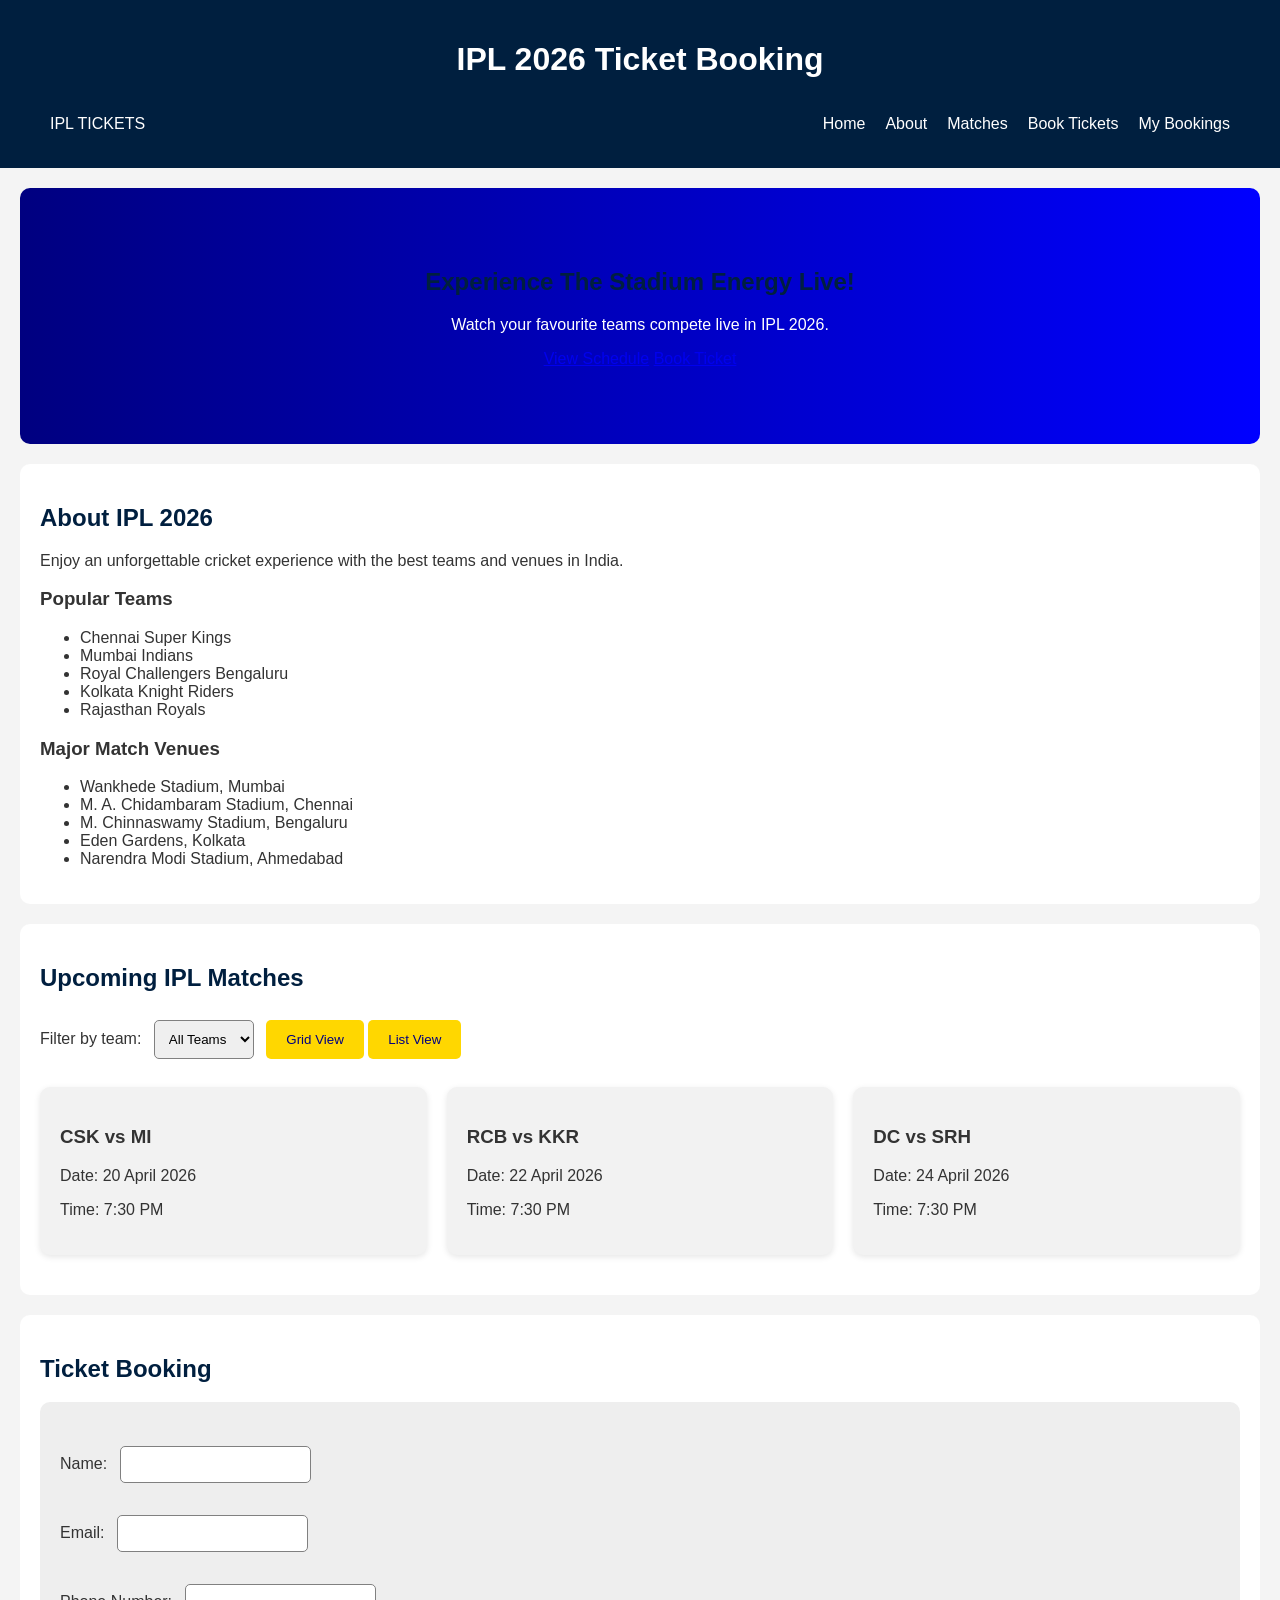
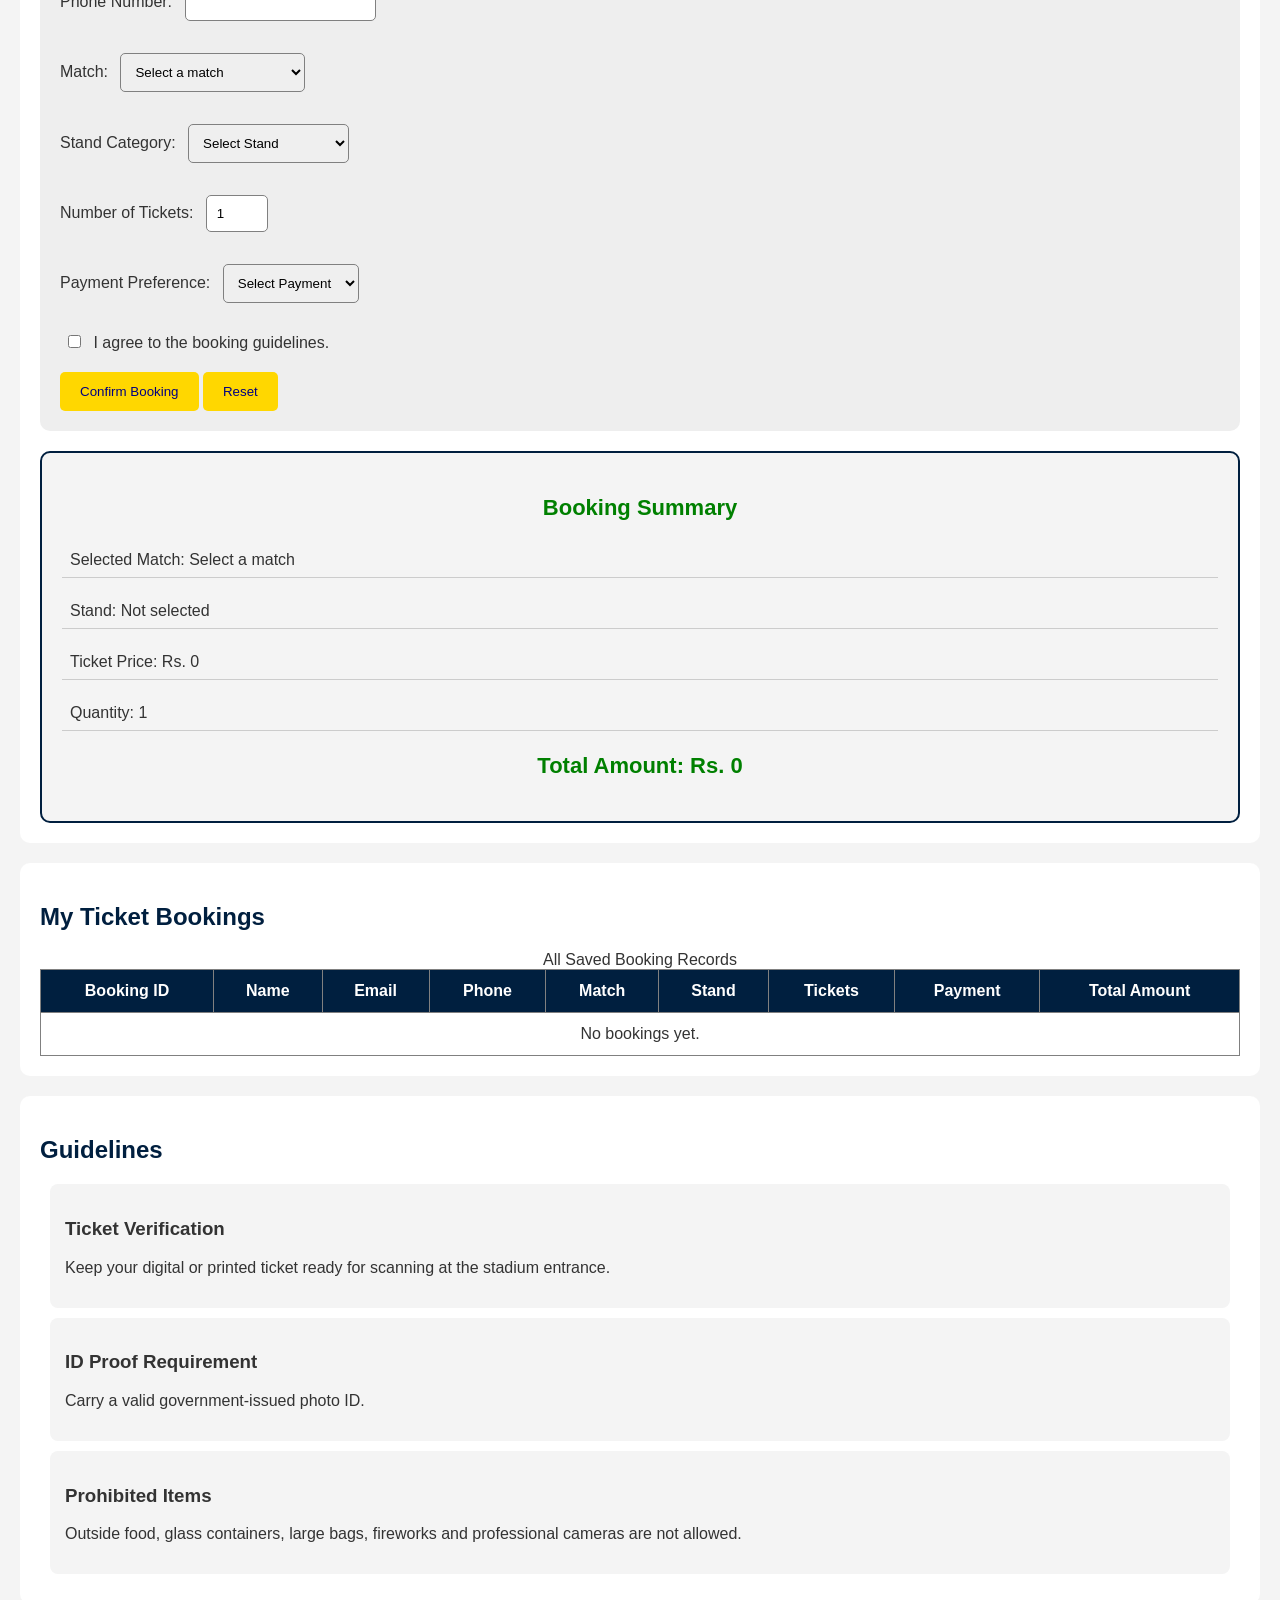
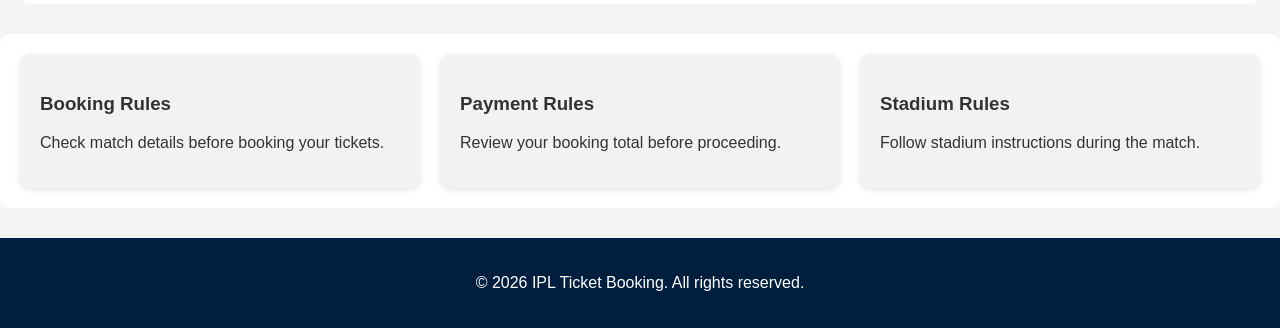
<file: web/index.html>
<!DOCTYPE html>
<html lang="en">

<head>
    <meta charset="UTF-8">
    <meta name="viewport" content="width=device-width, initial-scale=1.0">

    <meta name="description" content="IPL 2026 match schedules and ticket booking">

    <title>IPL 2026 Ticket Booking</title>

    <link rel="stylesheet" href="style.css">
</head>

<body>

<header id="home">

    <h1>IPL 2026 Ticket Booking</h1>

    <nav class="navbar">
        <div class="logo">IPL TICKETS</div>

            <button class="menu-toggle" id="menuToggle" aria-label="Toggle navigation">☰</button>
            <div class="nav-links" id="navLinks">
            <a href="#home">Home</a>
            <a href="#about">About</a>
            <a href="#matches">Matches</a>
            <a href="#book-ticket">Book Tickets</a>
            <a href="#my-bookings">My Bookings</a>
        </div>
    </nav>

</header>

<main>

    <section id="home-banner">

        <h2>Experience The Stadium Energy Live!</h2>

        <p>Watch your favourite teams compete live in IPL 2026.</p>

        <p>
            <a href="#matches">View Schedule</a>
            <a href="#book-ticket">Book Ticket</a>
        </p>

    </section>


    <section id="about">

        <h2>About IPL 2026</h2>

        <p>
            Enjoy an unforgettable cricket experience with
            the best teams and venues in India.
        </p>

        <h3>Popular Teams</h3>

        <ul>
            <li>Chennai Super Kings</li>
            <li>Mumbai Indians</li>
            <li>Royal Challengers Bengaluru</li>
            <li>Kolkata Knight Riders</li>
            <li>Rajasthan Royals</li>
        </ul>

        <h3>Major Match Venues</h3>

        <ul>
            <li>Wankhede Stadium, Mumbai</li>
            <li>M. A. Chidambaram Stadium, Chennai</li>
            <li>M. Chinnaswamy Stadium, Bengaluru</li>
            <li>Eden Gardens, Kolkata</li>
            <li>Narendra Modi Stadium, Ahmedabad</li>
        </ul>

    </section>


    <section id="matches">
    <h2>Upcoming IPL Matches</h2>

    <label for="teamFilter">Filter by team:</label>
    <select id="teamFilter">
        <option value="all">All Teams</option>
        <option value="CSK">CSK</option>
        <option value="MI">MI</option>
        <option value="RCB">RCB</option>
        <option value="KKR">KKR</option>
        <option value="DC">DC</option>
        <option value="SRH">SRH</option>
    </select>

    <button id="gridView">Grid View</button>
    <button id="listView">List View</button>

    <div class="match-container" id="matchContainer">
        <div class="match-card" data-teams="CSK MI">
            <h3>CSK vs MI</h3>
            <p>Date: 20 April 2026</p>
            <p>Time: 7:30 PM</p>
        </div>

        <div class="match-card" data-teams="RCB KKR">
            <h3>RCB vs KKR</h3>
            <p>Date: 22 April 2026</p>
            <p>Time: 7:30 PM</p>
        </div>

        <div class="match-card" data-teams="DC SRH">
            <h3>DC vs SRH</h3>
            <p>Date: 24 April 2026</p>
            <p>Time: 7:30 PM</p>
        </div>
    </div>
</section>


    <!-- BOOKING FORM -->

    <section id="book-ticket">

        <h2>Ticket Booking</h2>

        <form id="bookingForm">

            <p>
                <label for="name">Name:</label>

                <input type="text"
                       id="name"
                       name="name"
                       minlength="3"
                       maxlength="30"
                       required>
            </p>

            <p>
                <label for="email">Email:</label>

                <input type="email"
                       id="email"
                       name="email"
                       required>
            </p>

            <p>
                <label for="phone">Phone Number:</label>

                <input type="tel"
                       id="phone"
                       name="phone"
                       pattern="[0-9]{10}"
                       required>
            </p>

            <p>
                <label for="match">Match:</label>

                <select id="match" name="match" required>

                    <option value="">Select a match</option>

                    <option value="match-01">
                        Match 01 - RCB vs MI
                    </option>

                    <option value="match-02">
                        Match 02 - CSK vs KKR
                    </option>

                    <option value="match-03">
                        Match 03 - DC vs SRH
                    </option>

                </select>
            </p>

            <p>
                <label for="stand">Stand Category:</label>

                <select id="stand" name="stand" required>

                    <option value="">Select Stand</option>

                    <option value="general" data-price="1500">
                        General - Rs. 1500
                    </option>

                    <option value="premium" data-price="3500">
                        Premium - Rs. 3500
                    </option>

                    <option value="vip" data-price="7500">
                        VIP - Rs. 7500
                    </option>

                </select>
            </p>

            <p>
                <label for="quantity">Number of Tickets:</label>

                <input type="number"
                       id="quantity"
                       name="quantity"
                       min="1"
                       max="10"
                       value="1"
                       required>
            </p>

            <p>
                <label for="payment">Payment Preference:</label>

                <select id="payment" name="payment" required>
                    <option value="">Select Payment</option>
                    <option value="UPI">UPI</option>
                    <option value="Card">Card</option>
                </select>
            </p>

            <p>
                <input type="checkbox" id="agreement" required>

                <label for="agreement">
                    I agree to the booking guidelines.
                </label>
            </p>

            <button type="submit">Confirm Booking</button>

            <button type="reset">Reset</button>

        </form>


        <!-- BOOKING SUMMARY -->

        <aside class="summary-card">

            <h3>Booking Summary</h3>

            <p>
                Selected Match:
                <span id="summary-match">Not selected</span>
            </p>

            <p>
                Stand:
                <span id="summary-stand">Not selected</span>
            </p>

            <p>
                Ticket Price: Rs.
                <span id="summary-price">0</span>
            </p>

            <p>
                Quantity:
                <span id="summary-quantity">0</span>
            </p>

            <h3>
                Total Amount: Rs.
                <span id="summary-total">0</span>
            </h3>

        </aside>

    </section>


    <!-- ALL SAVED BOOKINGS -->

    <section id="my-bookings">

        <h2>My Ticket Bookings</h2>

        <table border="1">

            <caption>All Saved Booking Records</caption>

            <thead>

                <tr>
                    <th>Booking ID</th>
                    <th>Name</th>
                    <th>Email</th>
                    <th>Phone</th>
                    <th>Match</th>
                    <th>Stand</th>
                    <th>Tickets</th>
                    <th>Payment</th>
                    <th>Total Amount</th>
                </tr>

            </thead>

            <tbody id="bookings-list">

                <tr>
                    <td colspan="9">No bookings yet.</td>
                </tr>

            </tbody>

        </table>

    </section>


    <section id="guidelines">

        <h2>Guidelines</h2>

        <article>
            <h3>Ticket Verification</h3>
            <p>
                Keep your digital or printed ticket ready
                for scanning at the stadium entrance.
            </p>
        </article>

        <article>
            <h3>ID Proof Requirement</h3>
            <p>
                Carry a valid government-issued photo ID.
            </p>
        </article>

        <article>
            <h3>Prohibited Items</h3>
            <p>
                Outside food, glass containers, large bags,
                fireworks and professional cameras are not allowed.
            </p>
        </article>

    </section>
    <section class="guidelines">
    <div class="guideline-card">
        <h3>Booking Rules</h3>
        <p>Check match details before booking your tickets.</p>
    </div>

    <div class="guideline-card">
        <h3>Payment Rules</h3>
        <p>Review your booking total before proceeding.</p>
    </div>

    <div class="guideline-card">
        <h3>Stadium Rules</h3>
        <p>Follow stadium instructions during the match.</p>
    </div>
</section>

</main>


<footer>

    <p>© 2026 IPL Ticket Booking. All rights reserved.</p>

</footer>


<script src="app.js"></script>

</body>
</html>
</file>
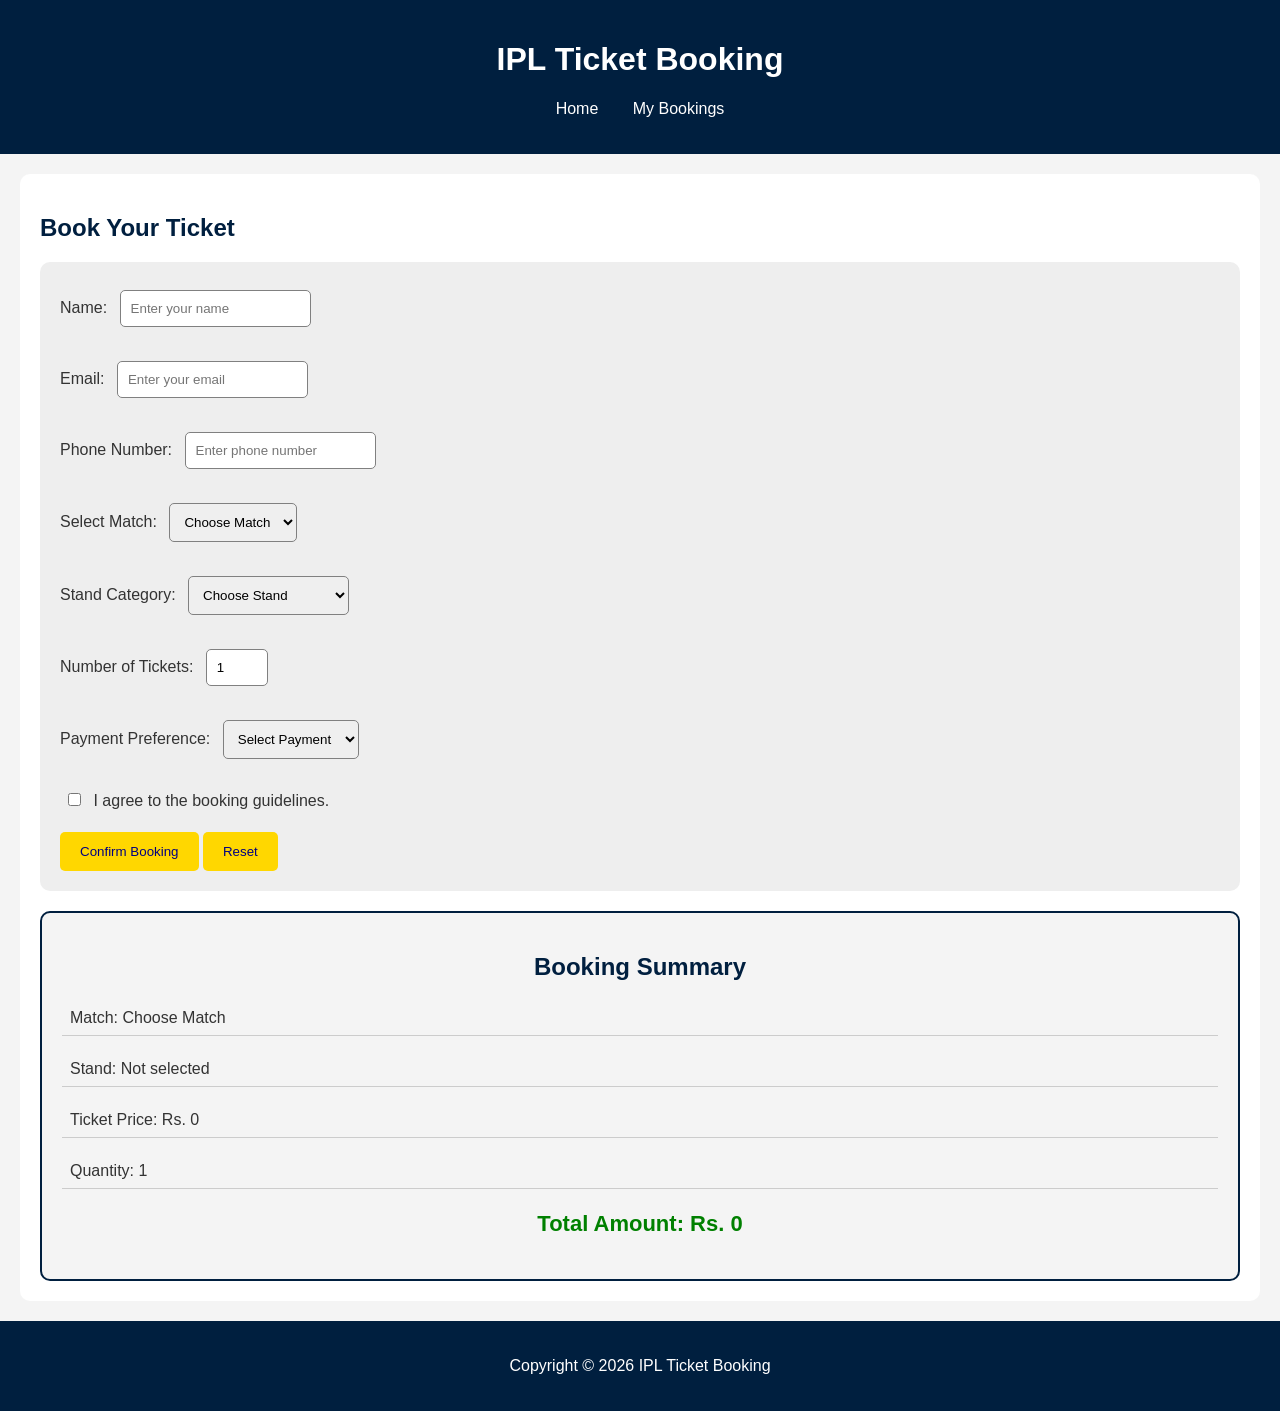
<file: web/booking.html>
<!DOCTYPE html>
<html lang="en">

<head>

    <meta charset="UTF-8">

    <meta name="viewport" content="width=device-width, initial-scale=1.0">

    <title>IPL Ticket Booking Form</title>

    <link rel="stylesheet" href="style.css">

</head>

<body>

<header>

    <h1>IPL Ticket Booking</h1>

    <nav>
        <ul>
            <li><a href="index.html">Home</a></li>
            <li><a href="index.html#my-bookings">My Bookings</a></li>
        </ul>
    </nav>

</header>


<section>

    <h2>Book Your Ticket</h2>

    <form id="bookingForm">

        <label for="name">Name:</label>

        <input type="text"
               id="name"
               name="name"
               placeholder="Enter your name"
               minlength="3"
               maxlength="30"
               required>

        <br><br>


        <label for="email">Email:</label>

        <input type="email"
               id="email"
               name="email"
               placeholder="Enter your email"
               required>

        <br><br>


        <label for="phone">Phone Number:</label>

        <input type="tel"
               id="phone"
               name="phone"
               placeholder="Enter phone number"
               pattern="[0-9]{10}"
               required>

        <br><br>


        <label for="match">Select Match:</label>

        <select id="match" name="match" required>

            <option value="">Choose Match</option>

            <option value="CSK vs MI">
                CSK vs MI
            </option>

            <option value="RCB vs KKR">
                RCB vs KKR
            </option>

            <option value="DC vs SRH">
                DC vs SRH
            </option>

        </select>

        <br><br>


        <label for="stand">Stand Category:</label>

        <select id="stand" name="stand" required>

            <option value="">Choose Stand</option>

            <option value="General" data-price="1500">
                General - Rs. 1500
            </option>

            <option value="Premium" data-price="3500">
                Premium - Rs. 3500
            </option>

            <option value="VIP" data-price="7500">
                VIP - Rs. 7500
            </option>

        </select>

        <br><br>


        <label for="quantity">Number of Tickets:</label>

        <input type="number"
               id="quantity"
               name="quantity"
               min="1"
               max="10"
               value="1"
               required>

        <br><br>


        <label for="payment">Payment Preference:</label>

        <select id="payment" name="payment" required>

            <option value="">Select Payment</option>

            <option value="UPI">UPI</option>

            <option value="Card">Card</option>

        </select>

        <br><br>


        <input type="checkbox" id="agreement" required>

        <label for="agreement">
            I agree to the booking guidelines.
        </label>

        <br><br>


        <button type="submit">Confirm Booking</button>

        <button type="reset">Reset</button>

    </form>


    <div class="summary-card">

        <h2>Booking Summary</h2>

        <p>
            Match:
            <span id="summary-match">Not selected</span>
        </p>

        <p>
            Stand:
            <span id="summary-stand">Not selected</span>
        </p>

        <p>
            Ticket Price: Rs.
            <span id="summary-price">0</span>
        </p>

        <p>
            Quantity:
            <span id="summary-quantity">0</span>
        </p>

        <h3>
            Total Amount: Rs.
            <span id="summary-total">0</span>
        </h3>

    </div>

</section>


<footer>

    <p>Copyright © 2026 IPL Ticket Booking</p>

</footer>


<script src="app.js"></script>

</body>
</html>
</file>
<file: web/style.css>
body {
    font-family: Arial, sans-serif;
    margin: 0;
    background-color: #f4f4f4;
    color: #333;
}

header {
    background-color: #001f3f;
    color: white;
    text-align: center;
    padding: 20px;
}

nav ul {
    list-style: none;
    padding: 0;
}

nav li {
    display: inline;
    margin: 15px;
}

nav a {
    color: white;
    text-decoration: none;
}

nav a:hover {
    color: gold;
}

#home-banner {
    background: linear-gradient(to right, navy, blue);
    color: white;
    text-align: center;
    padding: 60px;
}

section {
    background-color: white;
    margin: 20px;
    padding: 20px;
    border-radius: 10px;
}

h2 {
    color: #001f3f;
}

table {
    width: 100%;
    border-collapse: collapse;
    margin-top: 15px;
}

th {
    background-color: #001f3f;
    color: white;
}

th, td {
    border: 1px solid gray;
    padding: 12px;
    text-align: center;
}

form {
    background-color: #eee;
    padding: 20px;
    border-radius: 10px;
}

input, select {
    padding: 10px;
    margin: 8px;
    border: 1px solid gray;
    border-radius: 5px;
}

button {
    background-color: gold;
    color: navy;
    padding: 12px 20px;
    border: none;
    border-radius: 5px;
    cursor: pointer;
}

button:hover {
    background-color: orange;
}

article {
    background-color: #f4f4f4;
    padding: 15px;
    margin: 10px;
    border-radius: 8px;
}

footer {
    background-color: #001f3f;
    color: white;
    text-align: center;
    padding: 20px;
}

html {
    scroll-behavior: smooth;
}


/* BOOKING SUMMARY CARD */

.summary-card {
    background-color: #f4f4f4;
    border: 2px solid #001f3f;
    border-radius: 10px;
    padding: 20px;
    margin-top: 20px;
}

.summary-card h2,
.summary-card h3 {
    color: #001f3f;
    text-align: center;
}

.summary-card p {
    font-size: 16px;
    padding: 8px;
    border-bottom: 1px solid #ccc;
}

.summary-card h3 {
    color: green;
    font-size: 22px;
}


/* SAVED BOOKINGS TABLE */

#my-bookings table {
    min-width: 900px;
}

#my-bookings {
    overflow-x: auto;
}


/* TOAST NOTIFICATION */

.toast-message {
    background-color: green;
    color: white;
    padding: 15px 20px;
    position: fixed;
    top: 20px;
    right: 20px;
    border-radius: 5px;
    z-index: 1000;
}
/* Navigation using Flexbox */
.navbar {
    display: flex;
    justify-content: space-between;
    align-items: center;
    padding: 15px 30px;
    flex-wrap: wrap;
}

.nav-links {
    display: flex;
    gap: 20px;
}

.nav-links a {
    text-decoration: none;
}

/* Hamburger button */
.menu-toggle {
    display: none;
    font-size: 25px;
    background: none;
    border: none;
    cursor: pointer;
}

/* Match cards using CSS Grid */
.match-container {
    display: grid;
    grid-template-columns: repeat(3, 1fr);
    gap: 20px;
    margin: 20px 0;
}

.match-card,
.guideline-card {
    padding: 20px;
    border-radius: 10px;
    background: #f2f2f2;
    box-shadow: 0 2px 6px rgba(0, 0, 0, 0.1);
}

/* List view */
.match-container.list-view {
    display: flex;
    flex-direction: column;
}

.match-container.list-view .match-card {
    width: auto;
}

/* Guidelines using CSS Grid */
.guidelines {
    display: grid;
    grid-template-columns: repeat(3, 1fr);
    gap: 20px;
    margin: 30px 0;
}

/* Tablet layout */
@media (max-width: 900px) {
    .match-container {
        grid-template-columns: repeat(2, 1fr);
    }

    .guidelines {
        grid-template-columns: repeat(2, 1fr);
    }
}

/* Mobile layout */
@media (max-width: 600px) {
    .navbar {
        align-items: flex-start;
    }

    .menu-toggle {
        display: block;
    }

    .nav-links {
        display: none;
        flex-direction: column;
        width: 100%;
        padding-top: 15px;
    }

    .nav-links.active {
        display: flex;
    }

    .match-container {
        grid-template-columns: 1fr;
    }

    .guidelines {
        grid-template-columns: 1fr;
    }
}
</file>
